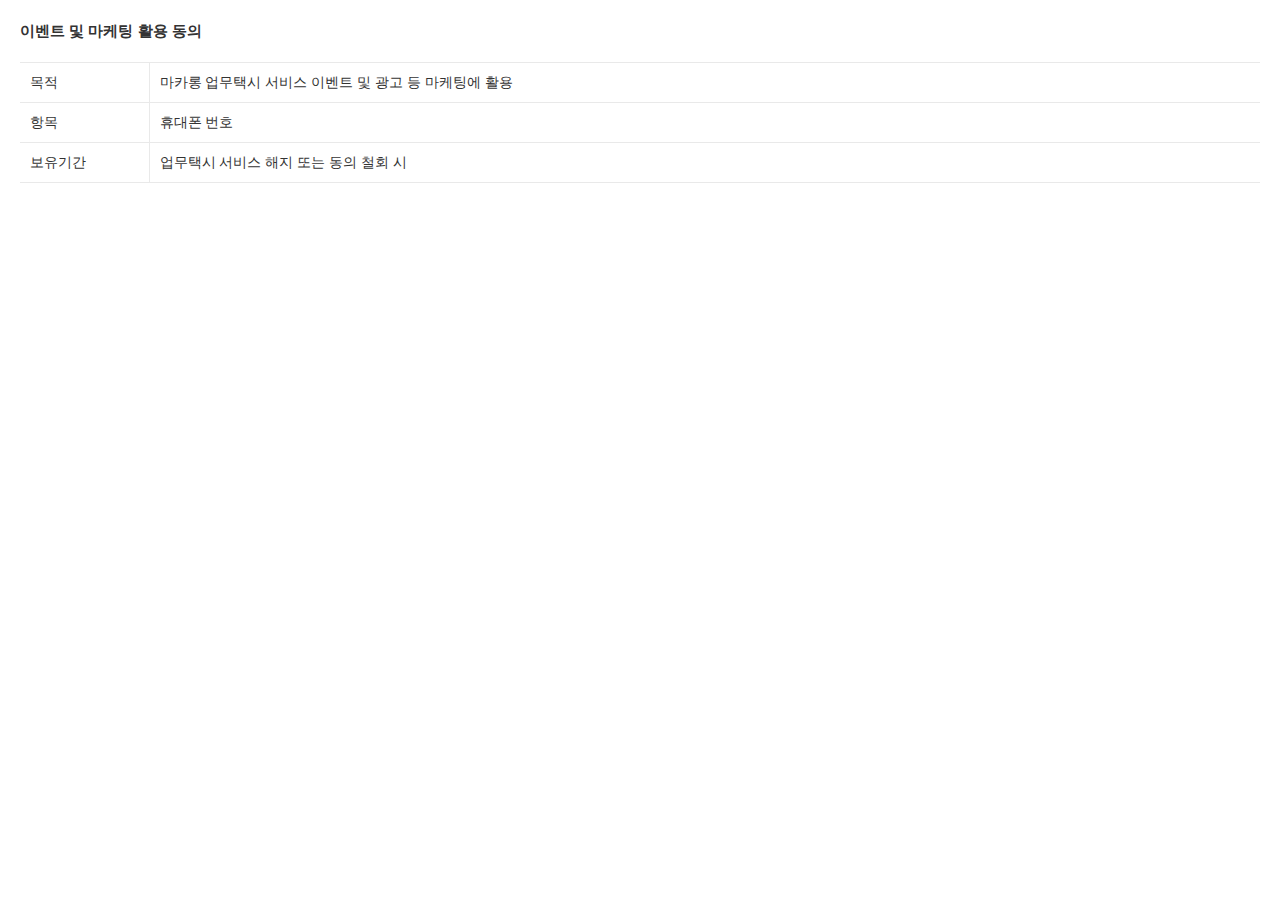
<file: src/WEB-INF/views/html/eventAgree.html>
<!DOCTYPE html>
<html lang="ko">
<head>
<meta http-equiv="Content-Type" content="text/html;charset=utf-8" />
<meta name="viewport" content="width=device-width,initial-scale=1.0,minimum-scale=1.0,maximum-scale=1.0,user-scalable=no">
<title>이벤트 및 마케팅 활용 동의</title>
<link rel="stylesheet" type="text/css" href="../../../resources/css/common_new.css" />
<link rel="stylesheet" type="text/css" href="../../../resources/css/terms.css">
</head>
<body>
<div id="wrap">
    <div class="agree_information">
        <h2>이벤트 및 마케팅 활용 동의</h2>
        <table class="tbl_board">
            <colgroup>
                <col width="129">
            </colgroup>
            <tbody>
                <tr>
                    <th>목적</th>
                    <td>마카롱 업무택시 서비스 이벤트
                        및 광고 등 마케팅에 활용</td>
                </tr>
                <tr>
                    <th>항목</th>
                    <td>휴대폰 번호</td>
                </tr>
                <tr>
                    <th>보유기간</th>
                    <td>업무택시 서비스 해지 또는
                        동의 철회 시</td>
                </tr>
            </tbody>
        </table>
    </div>
</div>
</body>
</html>
</file>
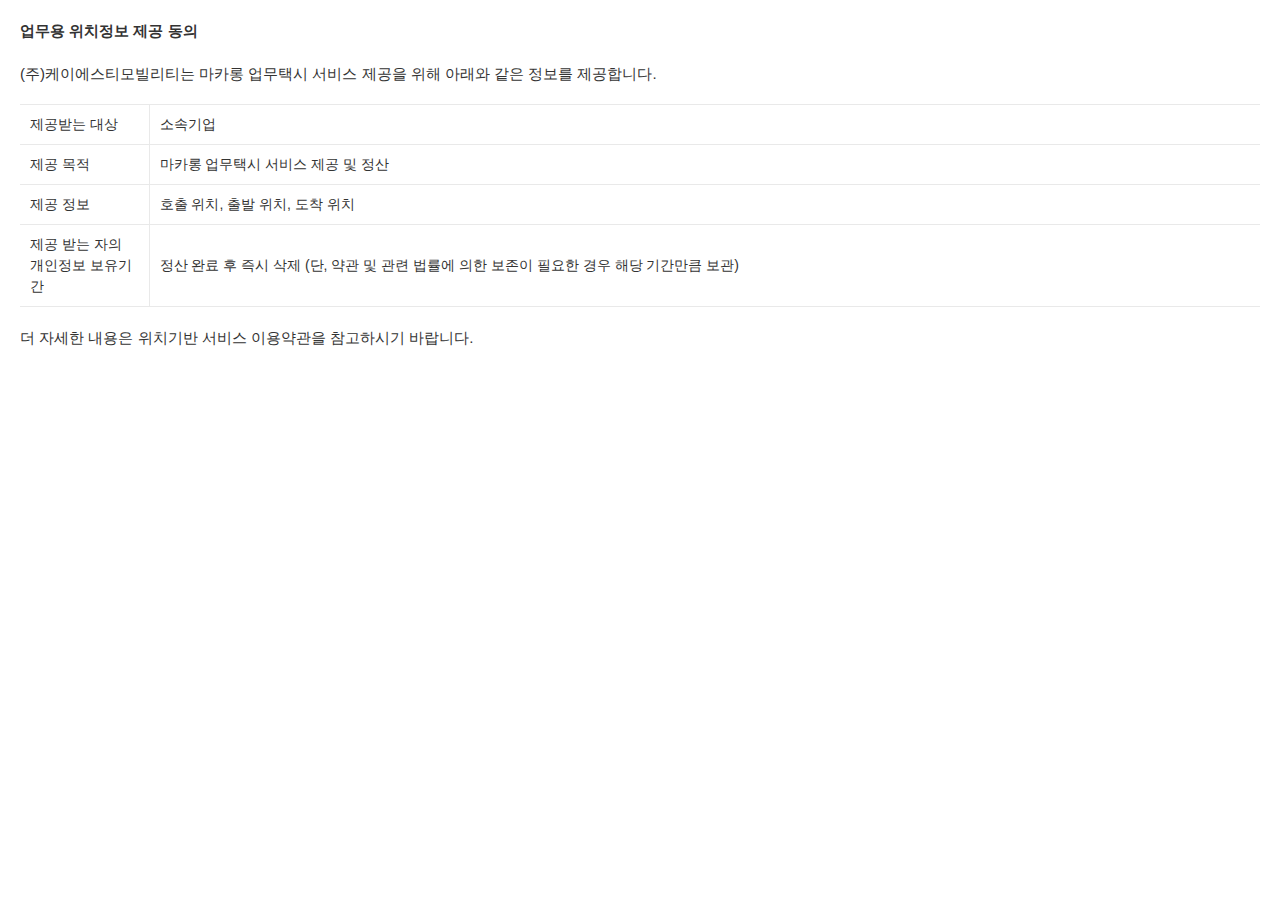
<file: src/WEB-INF/views/html/locationAgree.html>
<!DOCTYPE html>
<html lang="ko">
<head>
<meta http-equiv="Content-Type" content="text/html;charset=utf-8" />
<meta name="viewport" content="width=device-width,initial-scale=1.0,minimum-scale=1.0,maximum-scale=1.0,user-scalable=no">
<title>내정보 > 약관 및 정책</title>
<link rel="stylesheet" type="text/css" href="../../../resources/css/common_new.css" />
<link rel="stylesheet" type="text/css" href="../../../resources/css/terms.css">
</head>
<body>
<div id="wrap">
    <div class="agree_information">
        <h2>업무용 위치정보 제공 동의</h2>
        <p class="h2_dsc">(주)케이에스티모빌리티는 마카롱 업무택시 서비스 제공을 위해 아래와 같은 정보를 제공합니다.</p>
        <table class="tbl_board">
            <colgroup>
                <col width="129">
            </colgroup>
            <tbody>
                <tr>
                    <th>제공받는 대상</th>
                    <td>소속기업</td>
                </tr>
                <tr>
                    <th>제공 목적</th>
                    <td>마카롱 업무택시 서비스 제공
                        및 정산</td>
                </tr>
                <tr>
                    <th>제공 정보</th>
                    <td>호출 위치, 출발 위치, 도착 위치</td>
                </tr>
                <tr>
                    <th>제공 받는 자의 개인정보 보유기간</th>
                    <td>정산 완료 후 즉시 삭제
                        (단, 약관 및 관련 법률에 의한
                        보존이 필요한 경우 해당
                        기간만큼 보관)</td>
                </tr>
            </tbody>
        </table>
        <p class="more_dsc">더 자세한 내용은 위치기반 서비스 이용약관을 참고하시기 바랍니다.</p>
    </div>

</div>
</body>
</html>
</file>
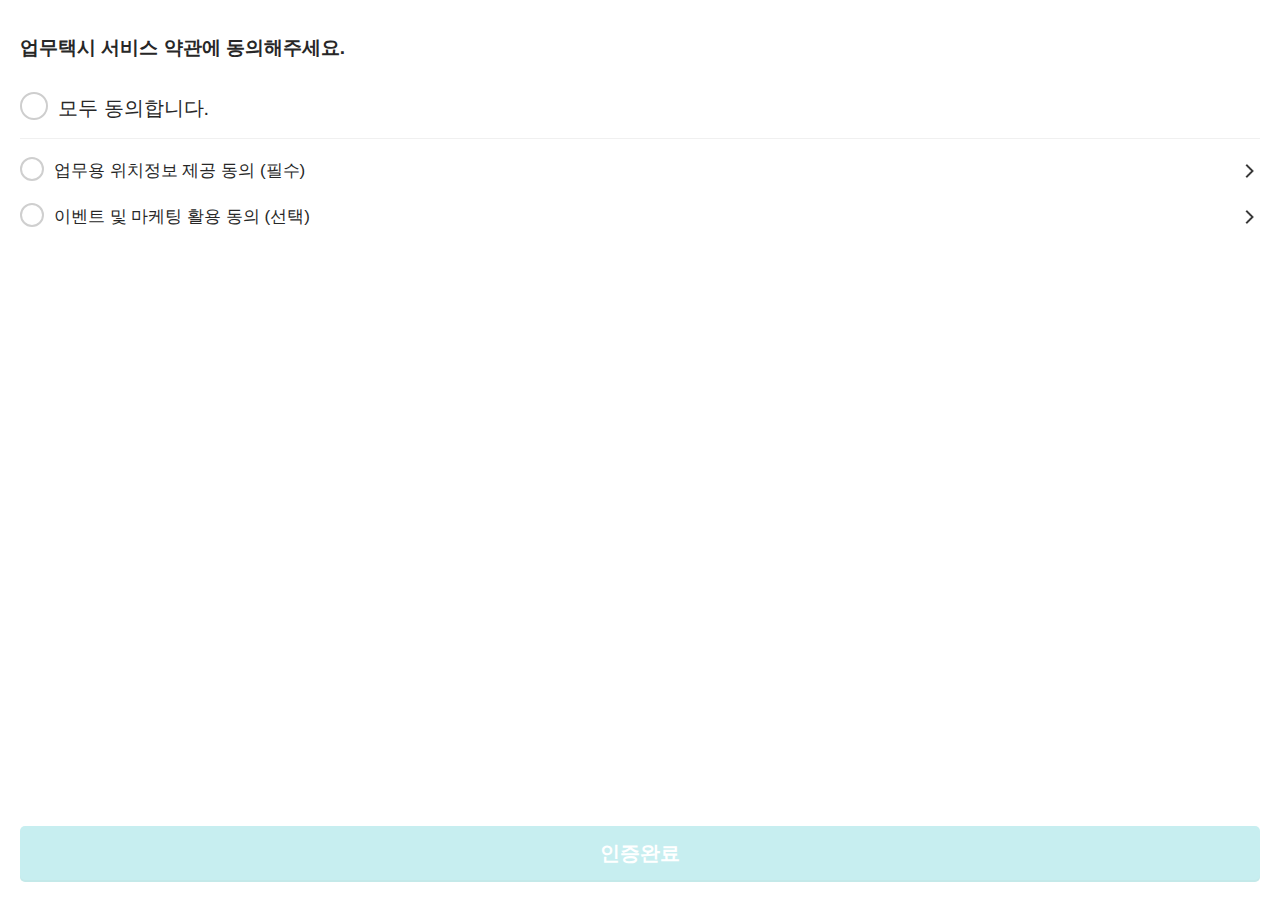
<file: src/WEB-INF/views/html/serviceTermsAgree.html>
<!DOCTYPE html>
<html lang="ko">
<head>
<meta http-equiv="Content-Type" content="text/html;charset=utf-8" />
<meta name="viewport" content="width=device-width,initial-scale=1.0,minimum-scale=1.0,maximum-scale=1.0,user-scalable=no">
<title>업무택시</title>
<link rel="stylesheet" type="text/css" href="../../../resources/css/common_new.css" />
<link rel="stylesheet" type="text/css" href="../../../resources/css/terms.css">
</head>
<body>
<div id="wrap">
    <div class="agree_wrap">
        <div class="agree_area">
            <h2>업무택시 서비스 약관에 동의해주세요.</h2>
            <em class="checkbox_box all">
                <input type="checkbox" name="agree" id="all-chk" />
                <label for="all-chk">모두 동의합니다.</label>
            </em>
            <ul class="terms_certification">
                <li>
                    <div class="checkbox_box">
                        <input id="agree1" type="checkbox" name="agree" class="checkbox_box" />
                        <label for="agree1">업무용 위치정보 제공 동의 (필수)</label>
                    </div>
                    <a href="locationAgree.html" class="more_link"></a>
                </li>
                <li>
                    <div class="checkbox_box">
                        <input id="agree2" type="checkbox" name="agree" class="checkbox_box" />
                        <label for="agree2">이벤트 및 마케팅 활용 동의 (선택)</label>
                    </div>
                    <a href="eventAgree.html" class="more_link"></a>
                </li>
            </ul>
        </div>
        <!--[D] on class 추가시 버튼 활성화-->
        <div class="btn_confirm_area">
            <button type="button" class="btn_confirm">인증완료</button>
        </div>
    </div>
</div>
<script src="../../../resources/js/jquery-1.12.4.min.js"></script>
<script type="text/javascript">
    $(document).ready(function () {
        var $checkAll = $('#all-chk');
        var checkBoxes = $('input[name="agree"]');

        function btnConfirm(flag){
            if(flag){
                $(".btn_confirm").addClass("on");
            }else{
                $(".btn_confirm").removeClass("on");
            }
        };

        $checkAll.change(function() {
            var $this = $(this);
            var checked = $this.prop('checked');
            if(checked){
                $('input[name="agree"]').prop('checked', true);
                btnConfirm(true);
            } else{
                $('input[name="agree"]').prop('checked', false);
                btnConfirm(false);
            }
        });

        $('input:checkbox').change(function() {
            var boxLength = checkBoxes.length;
            var checkedLength = $('input[name="agree"]:checked').length;
            var selectAll = (boxLength == checkedLength);
            $checkAll.prop('checked', selectAll);

            if($('#agree1').is(':checked')){
                $("#all-chk").prop("checked", true);
                btnConfirm(true);
            }else{
                $("#all-chk").prop("checked", false);
                btnConfirm(false);
            }
        });
    });
</script>
</body>
</html>
</file>
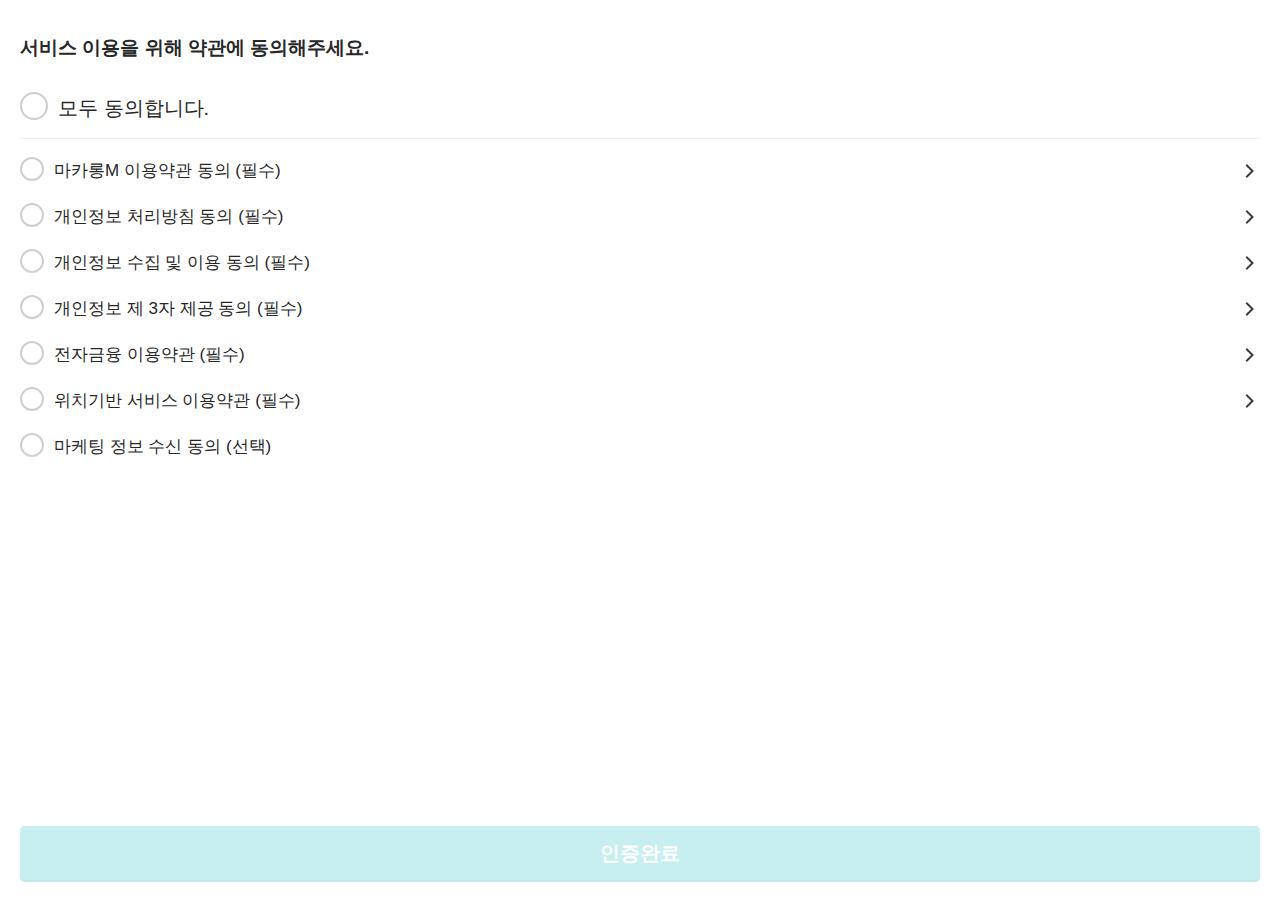
<file: src/WEB-INF/views/html/termsCertification.html>
<!DOCTYPE html>
<html lang="ko">
<head>
<meta http-equiv="Content-Type" content="text/html;charset=utf-8" />
<meta name="viewport" content="width=device-width,initial-scale=1.0,minimum-scale=1.0,maximum-scale=1.0,user-scalable=no">
<title>약관동의</title>
<link rel="stylesheet" type="text/css" href="../../../resources/css/common_new.css" />
<link rel="stylesheet" type="text/css" href="../../../resources/css/terms.css">
</head>
<body>
<div id="wrap">
    <div class="agree_wrap">
        <div class="agree_area">
            <h2>서비스 이용을 위해 약관에 동의해주세요.</h2>
            <em class="checkbox_box all">
                <input type="checkbox" name="agree" id="all-chk" />
                <label for="all-chk">모두 동의합니다.</label>
            </em>
            <ul class="terms_certification">
                <li>
                    <div class="checkbox_box">
                        <input id="agree1" type="checkbox" name="agree" class="checkbox_box" />
                        <label for="agree1">마카롱M 이용약관 동의 (필수)</label>
                    </div>
                    <a href="http://t.rider.macaront.com/board/termsDetail.do?boardCat=TERMS&_token=eyJhbGciOiJIUzI1NiJ9.eyJzdWIiOiIzNyIsIm5hbWUiOiLsi6ztg5zsmrAiLCJtb2JpbGVObyI6IjAxMC0yOTM0LTQxNTMiLCJiaXJ0aCI6IjIwMTItMDctMDkiLCJnZW5kZXIiOiJNIiwiZW1haWwiOiJzaW1AZ21haWwuY29tIiwiaWF0IjoxNTQ4MDQwMjg5fQ.yribOMbC165OWnB3rLj0xrbDHPPvIsrfB-yQf2Axk60" class="more_link"></a>
                </li>
                <li>
                    <div class="checkbox_box">
                        <input id="agree2" type="checkbox" name="agree" class="checkbox_box" />
                        <label for="agree2">개인정보 처리방침 동의 (필수)</label>
                    </div>
                    <a href="http://t.rider.macaront.com/board/termsDetail.do?boardCat=TERMS&_token=eyJhbGciOiJIUzI1NiJ9.eyJzdWIiOiIzNyIsIm5hbWUiOiLsi6ztg5zsmrAiLCJtb2JpbGVObyI6IjAxMC0yOTM0LTQxNTMiLCJiaXJ0aCI6IjIwMTItMDctMDkiLCJnZW5kZXIiOiJNIiwiZW1haWwiOiJzaW1AZ21haWwuY29tIiwiaWF0IjoxNTQ4MDQwMjg5fQ.yribOMbC165OWnB3rLj0xrbDHPPvIsrfB-yQf2Axk60" class="more_link"></a>
                </li>
                <li>
                    <div class="checkbox_box">
                        <input id="agree3" type="checkbox" name="agree" class="checkbox_box" />
                        <label for="agree3">개인정보 수집 및 이용 동의 (필수)</label>
                    </div>
                    <a href="http://t.rider.macaront.com/board/termsDetail.do?boardCat=TERMS&_token=eyJhbGciOiJIUzI1NiJ9.eyJzdWIiOiIzNyIsIm5hbWUiOiLsi6ztg5zsmrAiLCJtb2JpbGVObyI6IjAxMC0yOTM0LTQxNTMiLCJiaXJ0aCI6IjIwMTItMDctMDkiLCJnZW5kZXIiOiJNIiwiZW1haWwiOiJzaW1AZ21haWwuY29tIiwiaWF0IjoxNTQ4MDQwMjg5fQ.yribOMbC165OWnB3rLj0xrbDHPPvIsrfB-yQf2Axk60" class="more_link"></a>
                </li>
                <li>
                    <div class="checkbox_box">
                        <input id="agree4" type="checkbox" name="agree" class="checkbox_box" />
                        <label for="agree4">개인정보 제 3자 제공 동의 (필수)</label>
                    </div>
                    <a href="http://t.rider.macaront.com/board/termsDetail.do?boardCat=TERMS&_token=eyJhbGciOiJIUzI1NiJ9.eyJzdWIiOiIzNyIsIm5hbWUiOiLsi6ztg5zsmrAiLCJtb2JpbGVObyI6IjAxMC0yOTM0LTQxNTMiLCJiaXJ0aCI6IjIwMTItMDctMDkiLCJnZW5kZXIiOiJNIiwiZW1haWwiOiJzaW1AZ21haWwuY29tIiwiaWF0IjoxNTQ4MDQwMjg5fQ.yribOMbC165OWnB3rLj0xrbDHPPvIsrfB-yQf2Axk60" class="more_link"></a>
                </li>
                <li>
                    <div class="checkbox_box">
                        <input id="agree5" type="checkbox" name="agree" class="checkbox_box" />
                        <label for="agree5">전자금융 이용약관 (필수)</label>
                    </div>
                    <a href="http://t.rider.macaront.com/board/termsDetail.do?boardCat=TERMS&_token=eyJhbGciOiJIUzI1NiJ9.eyJzdWIiOiIzNyIsIm5hbWUiOiLsi6ztg5zsmrAiLCJtb2JpbGVObyI6IjAxMC0yOTM0LTQxNTMiLCJiaXJ0aCI6IjIwMTItMDctMDkiLCJnZW5kZXIiOiJNIiwiZW1haWwiOiJzaW1AZ21haWwuY29tIiwiaWF0IjoxNTQ4MDQwMjg5fQ.yribOMbC165OWnB3rLj0xrbDHPPvIsrfB-yQf2Axk60" class="more_link"></a>
                </li>
                <li>
                    <div class="checkbox_box">
                        <input id="agree6" type="checkbox" name="agree" class="checkbox_box" />
                        <label for="agree6">위치기반 서비스 이용약관 (필수)</label>
                    </div>
                    <a href="http://t.rider.macaront.com/board/termsDetail.do?boardCat=TERMS&_token=eyJhbGciOiJIUzI1NiJ9.eyJzdWIiOiIzNyIsIm5hbWUiOiLsi6ztg5zsmrAiLCJtb2JpbGVObyI6IjAxMC0yOTM0LTQxNTMiLCJiaXJ0aCI6IjIwMTItMDctMDkiLCJnZW5kZXIiOiJNIiwiZW1haWwiOiJzaW1AZ21haWwuY29tIiwiaWF0IjoxNTQ4MDQwMjg5fQ.yribOMbC165OWnB3rLj0xrbDHPPvIsrfB-yQf2Axk60" class="more_link"></a>
                </li>
                <li>
                    <div class="checkbox_box">
                        <input id="agree7" type="checkbox" name="agree" class="checkbox_box" />
                        <label for="agree7">마케팅 정보 수신 동의 (선택)</label>
                    </div>
                </li>
            </ul>
        </div>
        <!--[D] on class 추가시 버튼 활성화-->
        <div class="btn_confirm_area">
            <button type="button" class="btn_confirm">인증완료</button>
        </div>
    </div>
</div>
<script src="../../../resources/js/jquery-1.12.4.min.js"></script>
<script type="text/javascript">
$(document).ready(function () {
    var $checkAll = $('#all-chk');
    var checkBoxes = $('input[name="agree"]');

    function btnConfirm(flag){
        if(flag){
            $(".btn_confirm").addClass("on");
        }else{
            $(".btn_confirm").removeClass("on");
        }
    };

    $checkAll.change(function() {
        var $this = $(this);
        var checked = $this.prop('checked');
        if(checked){
            $('input[name="agree"]').prop('checked', true);
            btnConfirm(true);
        } else{
            $('input[name="agree"]').prop('checked', false);
            btnConfirm(false);
        }
    });

    checkBoxes.change(function() {
        var boxLength = checkBoxes.length;
        var checkedLength = $('input[name="agree"]:checked').length;
        var selectAll = (boxLength == checkedLength);
        $checkAll.prop('checked', selectAll);

        if($('#agree1').is(':checked') && $('#agree2').is(':checked') && $('#agree3').is(':checked') && $('#agree4').is(':checked') && $('#agree5').is(':checked') && $('#agree6').is(':checked')){
            $("#all-chk").prop("checked", true);
            btnConfirm(true);
        }else{
            $("#all-chk").prop("checked", false);
            btnConfirm(false);
        }
    });
});
</script>
</body>
</html>
</file>
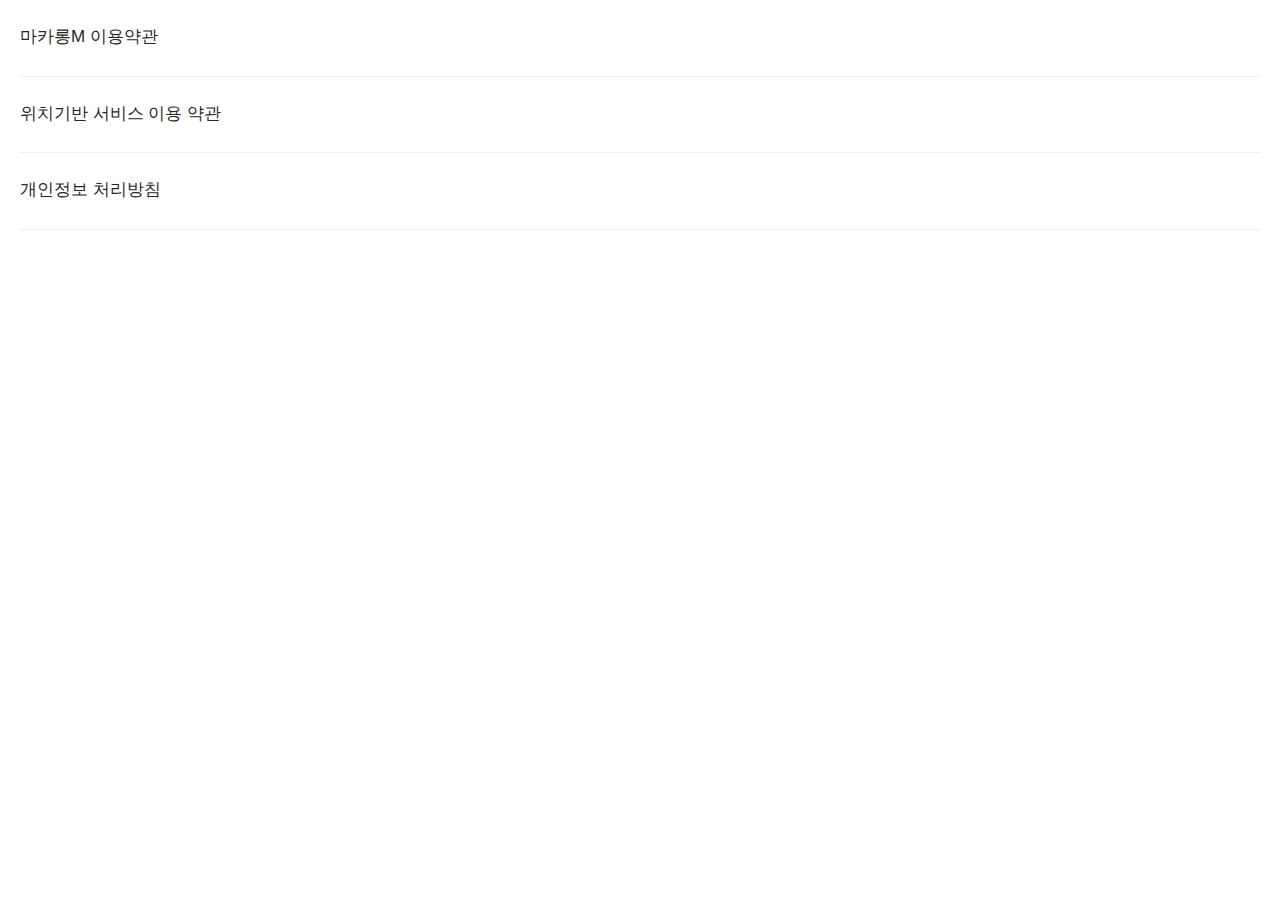
<file: src/WEB-INF/views/html/termsList.html>
<!DOCTYPE html>
<html lang="ko">
<head>
<meta http-equiv="Content-Type" content="text/html;charset=utf-8" />
<meta name="viewport" content="width=device-width,initial-scale=1.0,minimum-scale=1.0,maximum-scale=1.0,user-scalable=no">
<title>내정보 > 약관 및 정책</title>
<link rel="stylesheet" type="text/css" href="../../../resources/css/common_new.css" />
<link rel="stylesheet" type="text/css" href="../../../resources/css/terms.css">
</head>
<body>
<div id="wrap">
    <ul class="terms_list">
        <li>
            <a href="http://t.rider.macaront.com/board/termsDetail.do?boardCat=TERMS&_token=eyJhbGciOiJIUzI1NiJ9.eyJzdWIiOiIzNyIsIm5hbWUiOiLsi6ztg5zsmrAiLCJtb2JpbGVObyI6IjAxMC0yOTM0LTQxNTMiLCJiaXJ0aCI6IjIwMTItMDctMDkiLCJnZW5kZXIiOiJNIiwiZW1haWwiOiJzaW1AZ21haWwuY29tIiwiaWF0IjoxNTQ4MDQwMjg5fQ.yribOMbC165OWnB3rLj0xrbDHPPvIsrfB-yQf2Axk60">마카롱M 이용약관</a>
        </li>
        <li>
            <a href="http://t.rider.macaront.com/board/termsDetail.do?boardCat=TERMS&_token=eyJhbGciOiJIUzI1NiJ9.eyJzdWIiOiIzNyIsIm5hbWUiOiLsi6ztg5zsmrAiLCJtb2JpbGVObyI6IjAxMC0yOTM0LTQxNTMiLCJiaXJ0aCI6IjIwMTItMDctMDkiLCJnZW5kZXIiOiJNIiwiZW1haWwiOiJzaW1AZ21haWwuY29tIiwiaWF0IjoxNTQ4MDQwMjg5fQ.yribOMbC165OWnB3rLj0xrbDHPPvIsrfB-yQf2Axk60">위치기반 서비스 이용 약관</a>
        </li>
        <li>
            <a href="http://t.rider.macaront.com/board/termsDetail.do?boardCat=TERMS&_token=eyJhbGciOiJIUzI1NiJ9.eyJzdWIiOiIzNyIsIm5hbWUiOiLsi6ztg5zsmrAiLCJtb2JpbGVObyI6IjAxMC0yOTM0LTQxNTMiLCJiaXJ0aCI6IjIwMTItMDctMDkiLCJnZW5kZXIiOiJNIiwiZW1haWwiOiJzaW1AZ21haWwuY29tIiwiaWF0IjoxNTQ4MDQwMjg5fQ.yribOMbC165OWnB3rLj0xrbDHPPvIsrfB-yQf2Axk60">개인정보 처리방침</a>
        </li>
    </ul>
</body>
</html>
</file>
<file: src/resources/css/common_new.css>
@charset "utf-8";
@import url('fonts.css');

/*********** [ Global ] **************************************************************/
html{height:100%;font-size:20px;min-width:280px}
body{height:100%;background:#fff}
body,p,h1,h2,h3,h4,h5,ul,ol,li,dl,dt,dd,table,th,td,form,fieldset,legend,input,textarea,button,select{margin:0;padding:0}
body,input,textarea,select,button,table{
    -webkit-text-size-adjust:none;
    -webkit-font-smoothing:antialiased;
    text-rendering:optimizeLegibility;
    -webkit-appearance:none;
    -webkit-border-radius:0;
    font-family: 'NotoSansKR', Helvetica, AppleSDGothicNeo, Arial, Sans-serif, serif;
    font-size:14px;
    font-weight:normal;
    color:#272727;
    letter-spacing:normal;
    line-height:1.5;
}
*:before,*:after{box-sizing: border-box;}
*:focus {outline: none;}
img,fieldset,button,input{border:0 none}
h1,h2,h3,h4,h5,h6,b,strong{font-weight:bold}
ul,ol{list-style:none}
em,i,label,address{font-style:normal}
label,button{cursor:pointer}
button{background:none}
input{border:0;background:#fff}
table{padding:0;border-collapse:collapse;border-spacing:0;width:100%;table-layout:fixed}
a{text-decoration:none;color:inherit;cursor:pointer}
img,input,select,button{vertical-align:top}
th{font-weight:bold}
div:after,ul:after,ol:after{content:'';display:block;clear:both}
input::-webkit-input-placeholder,textarea::-webkit-input-placeholder{color:#272727}
textarea{box-sizing:border-box;background-color:#fff;box-shadow:none;border:1px solid #ccc}
.blind{display:block;overflow:hidden;position:absolute;top:-1000em;left:0}

/* layout */
#wrap{height:100%;}

/* 공통 detail */
.detail_area{
    line-height: 20px;
    word-break: break-all;
    text-align: justify-all;
    white-space: pre-line;
    font-weight: normal;
    font-size:15px;
}
</file>
<file: src/resources/css/terms.css>
@charset "utf-8";
html,body{-webkit-overflow-scrolling: auto;}

/* 약관목록 */
.terms_list{padding:20px}
.terms_list li{
    padding:24px 0 26px;
    border-bottom:1px solid #f0f0f0;
    font-size: 17px;
}
.terms_list li:first-child{
    padding-top:4px;
}
.terms_list li a{display: block}

/* 인증리스트 */

.agree_wrap{
    position:relative;
    height: 100vh;
}
.agree_area{
    padding: 0 20px 100px;
}
.agree_area h2{
    padding-top:34px;
    font-size:19px
}
.checkbox_box.all {
    display: block;
    margin-top: 7px;
    padding-top: 21px;
    padding-left: 38px;
    padding-bottom: 15px;
    min-height: 30px;
    border-bottom: 1px solid #f0f0f0;
    font-size: 20px;
}
.checkbox_box.all input{
    top:22px;
}
.checkbox_box.all label{
    padding-top: 2px;
}
.checkbox_box.all label::after{
     top:22px;
     width:28px;
     height:28px;
     border:2px solid #cecece;
 }
.terms_certification {
    margin-top: 7px;
}
.terms_certification li {
    position: relative;
    min-height:46px;
    font-size: 17px;
}
.more_link{
    position: absolute;
    top:0px;
    right: 0;
    bottom: 0;
    width: 40px;
}
.more_link::after{
     content: '';
     position: absolute;
     top:15px;
     right:0;
     width:20px;
     height:20px;
     background: url('../img/sub/ic-bold-arrow-right.png') no-repeat 50% 50%;
     background-size:20px;
 }
.checkbox_box {
    position: relative;
    padding:0 25px 0 34px;
}
.checkbox_box input {
    position: absolute;
    left: 0;
    top: 11px;
    width: 24px;
    height: 24px;
    opacity: 0;
    cursor: pointer;
    z-index: 1;
}
.checkbox_box input + label{
    display: inline-block;
    padding-top:12px;
}
.checkbox_box input + label::after {
     content: '';
     position: absolute;
     top: 11px;
     left: 0;
     width: 24px;
     height: 24px;
     border:2px solid #cfcfcf;
     border-radius:50%;
     background: #ffffff;
     cursor: pointer;
 }
.checkbox_box input:checked + label::after {
     border:1px solid #6236ff;
     background: #6236ff url('../img/sub/ic_checkbox_on.png') no-repeat 50% 50%;
     background-size:24px;
     cursor: pointer;
 }
.btn_confirm_area{
    position: fixed;
    left:0;
    right:0;
    bottom: 0;
    padding: 10px 20px 20px;
    background-color: #FFFFFF;
}
.btn_confirm{
    width: 100%;
    height:54px;
    border-radius:5px;
    background-color: #c7eef0;
    box-shadow: 0 2px 0px 0 #c4e9e9;
    font-weight: bold;
    font-size: 20px;
    color: #ffffff;
}
.btn_confirm.on{
    background-color: #20cccf;
    box-shadow: 0 2px 0px 0 #11aeaf;
}
.agree_information{
    padding:20px;
}
.agree_information h2,.agree_information p{
    font-size:15px;
    color: #333333;
}

.agree_information .h2_dsc{
    margin-top:20px;
}
.agree_information .more_dsc{
    margin-top:20px;
}
/* table */
.tbl_board{
    margin-top:19px;
    border-bottom:1px solid #e9e9e9;
}
.tbl_board th,.tbl_board td{
    padding:9px 10px;
    border-top:1px solid #e9e9e9;
    color: #333333;
}
.tbl_board th{
    text-align:left;
    vertical-align: top;
    font-weight: normal;
}
.tbl_board td{
    border-left:1px solid #e9e9e9;
}
</file>
